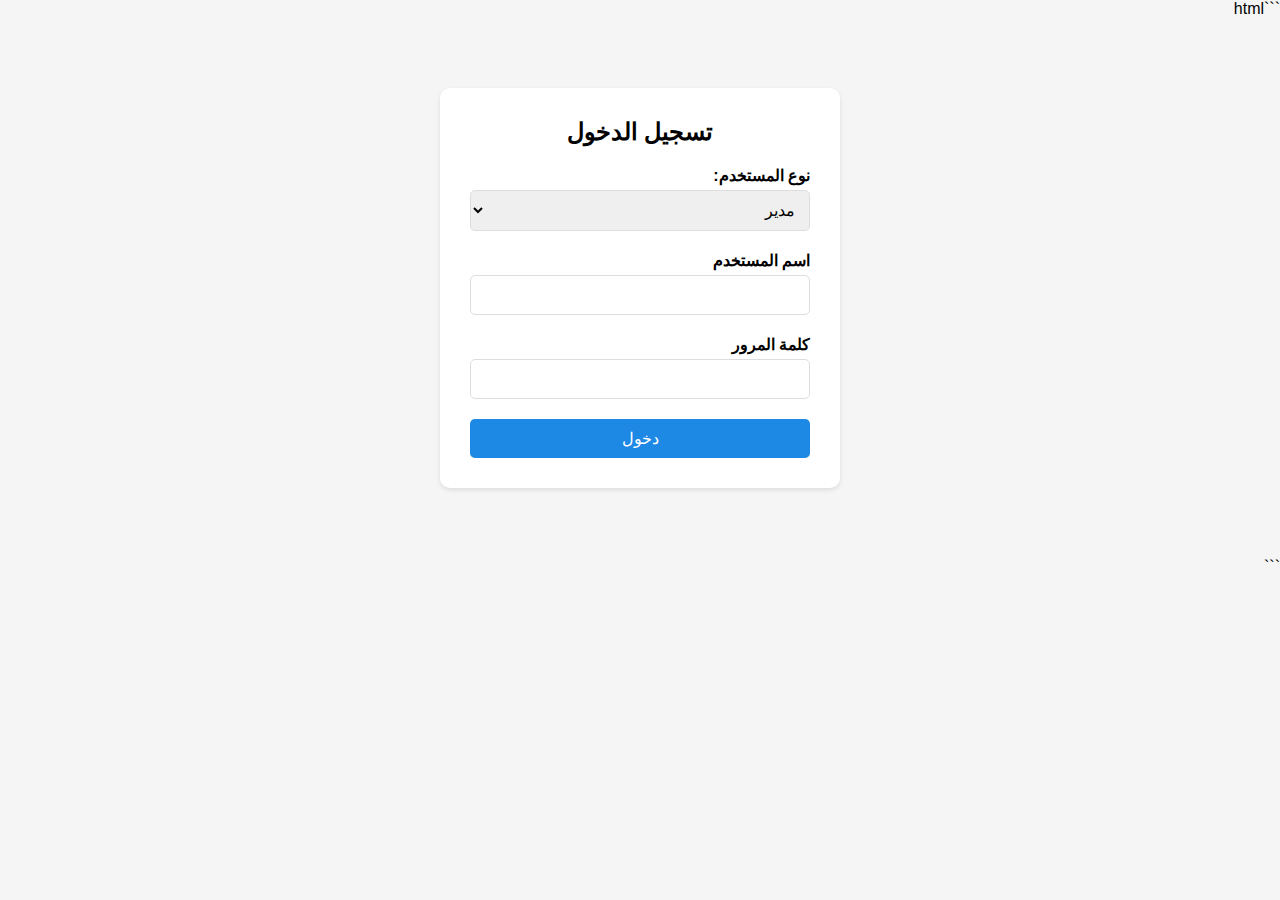
<file: admin.html>
```html <!DOCTYPE html> <html lang="ar" dir="rtl"> <head> <meta charset="UTF-8"> <meta name="viewport" content="width=device-width, initial-scale=1.0"> <title>نظام إدارة Pearl Specialty Coffee</title> <link rel="stylesheet" href="https://cdnjs.cloudflare.com/ajax/libs/font-awesome/6.0.0/css/all.min.css"> <style> * { margin: 0; padding: 0; box-sizing: border-box; font-family: 'Tajawal', sans-serif; } body { background: #f5f5f5; } .container { max-width: 1200px; margin: 0 auto; padding: 20px; } .login-form { background: white; padding: 30px; border-radius: 10px; max-width: 400px; margin: 50px auto; box-shadow: 0 2px 5px rgba(0,0,0,0.1); } .form-group { margin-bottom: 20px; } label { display: block; margin-bottom: 5px; font-weight: bold; } input, select { width: 100%; padding: 10px; border: 1px solid #ddd; border-radius: 5px; font-size: 16px; } button { background: #1e88e5; color: white; padding: 10px 20px; border: none; border-radius: 5px; cursor: pointer; width: 100%; font-size: 16px; } button:hover { background: #1565c0; } .user-type { margin-bottom: 20px; } </style> </head> <body> <div class="container"> <div class="login-form"> <h2 style="margin-bottom: 20px; text-align: center;">تسجيل الدخول</h2> <form onsubmit="return validateLogin(event)"> <div class="user-type"> <label>نوع المستخدم:</label> <select id="userType" required> <option value="admin">مدير</option> <option value="employee">موظف</option> </select> </div> <div class="form-group"> <label>اسم المستخدم</label> <input type="text" id="username" required> </div> <div class="form-group"> <label>كلمة المرور</label> <input type="password" id="password" required> </div> <button type="submit">دخول</button> </form> </div> </div> <script> // بيانات المستخدمين const users = { admin: { username: 'admin', password: 'admin123', role: 'admin' }, employee1: { username: 'emp1', password: 'emp123', role: 'employee' }, employee2: { username: 'emp2', password: 'emp456', role: 'employee' } }; function validateLogin(event) { event.preventDefault(); const username = document.getElementById('username').value; const password = document.getElementById('password').value; const userType = document.getElementById('userType').value; // التحقق من صحة بيانات الدخول for (let user in users) { if (users[user].username === username && users[user].password === password && users[user].role === userType) { // تخزين نوع المستخدم في localStorage localStorage.setItem('userRole', userType); localStorage.setItem('username', username); // توجيه المستخدم للصفحة المناسبة if (userType === 'admin') { window.location.href = 'dashboard-admin.html'; } else { window.location.href = 'dashboard-employee.html'; } return false; } } alert('خطأ في اسم المستخدم أو كلمة المرور'); return false; } </script> </body> </html> ```
</file>
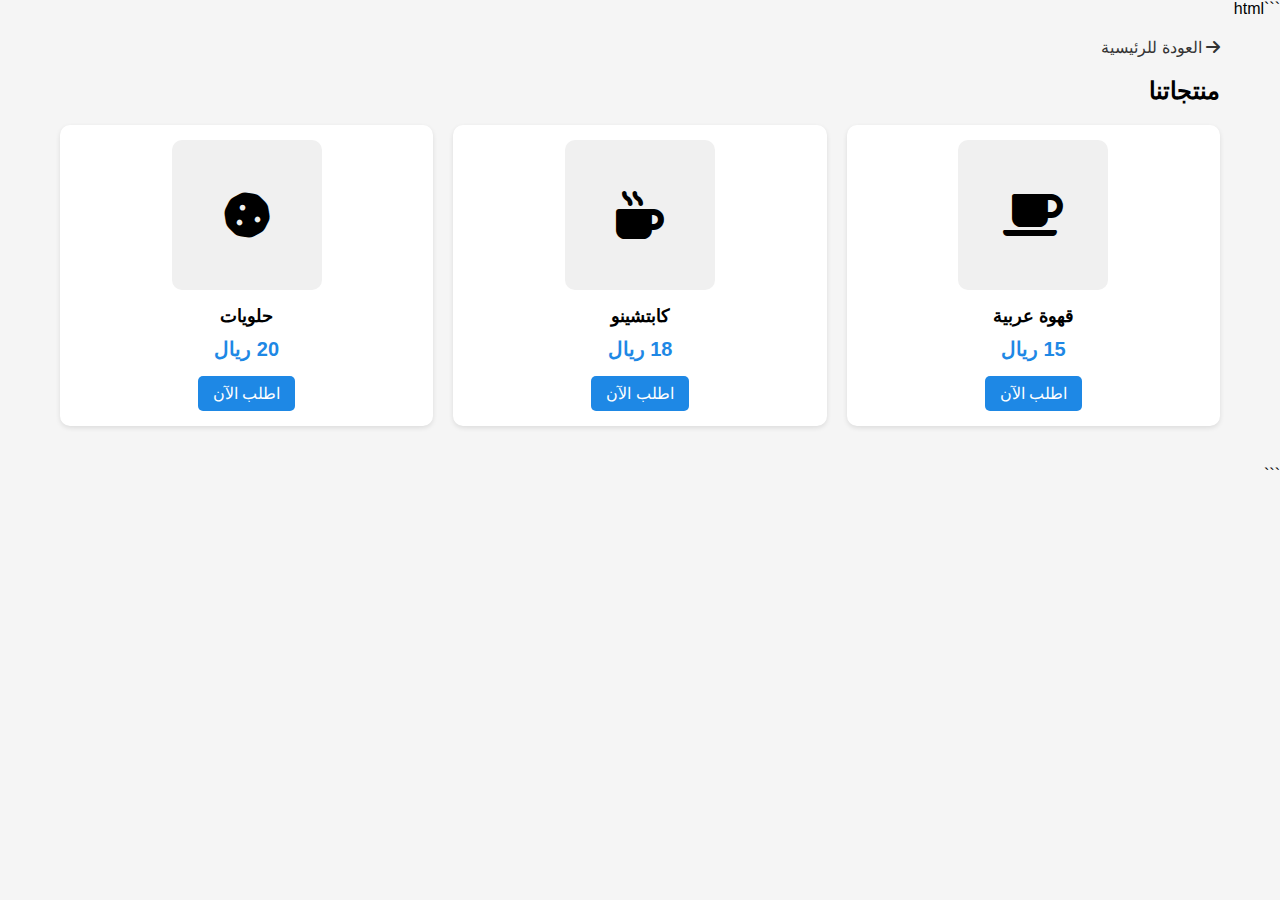
<file: customer.html>
```html <!DOCTYPE html> <html lang="ar" dir="rtl"> <head> <meta charset="UTF-8"> <meta name="viewport" content="width=device-width, initial-scale=1.0"> <title>العملاء - Pearl Specialty Coffee</title> <link rel="stylesheet" href="https://cdnjs.cloudflare.com/ajax/libs/font-awesome/6.0.0/css/all.min.css"> <style> * { margin: 0; padding: 0; box-sizing: border-box; font-family: 'Tajawal', sans-serif; } body { background: #f5f5f5; } .container { max-width: 1200px; margin: 0 auto; padding: 20px; } .products-grid { display: grid; grid-template-columns: repeat(auto-fit, minmax(250px, 1fr)); gap: 20px; padding: 20px 0; } .product-card { background: white; border-radius: 10px; padding: 15px; box-shadow: 0 2px 5px rgba(0,0,0,0.1); text-align: center; } .product-image { width: 150px; height: 150px; margin: 0 auto 15px; background: #f0f0f0; border-radius: 10px; display: flex; align-items: center; justify-content: center; } .product-title { font-size: 18px; margin-bottom: 10px; } .product-price { color: #1e88e5; font-weight: bold; font-size: 20px; margin-bottom: 15px; } .btn { background: #1e88e5; color: white; padding: 8px 15px; border-radius: 5px; text-decoration: none; display: inline-block; } .btn:hover { background: #1565c0; } .back-btn { text-decoration: none; color: #333; display: inline-block; margin-bottom: 20px; } </style> </head> <body> <div class="container"> <a href="index.html" class="back-btn"> <i class="fas fa-arrow-right"></i> العودة للرئيسية </a> <h2>منتجاتنا</h2> <div class="products-grid"> <div class="product-card"> <div class="product-image"> <i class="fas fa-coffee fa-3x"></i> </div> <h3 class="product-title">قهوة عربية</h3> <div class="product-price">15 ريال</div> <a href="#" class="btn">اطلب الآن</a> </div> <div class="product-card"> <div class="product-image"> <i class="fas fa-mug-hot fa-3x"></i> </div> <h3 class="product-title">كابتشينو</h3> <div class="product-price">18 ريال</div> <a href="#" class="btn">اطلب الآن</a> </div> <div class="product-card"> <div class="product-image"> <i class="fas fa-cookie fa-3x"></i> </div> <h3 class="product-title">حلويات</h3> <div class="product-price">20 ريال</div> <a href="#" class="btn">اطلب الآن</a> </div> </div> </div> </body> </html> ```
</file>
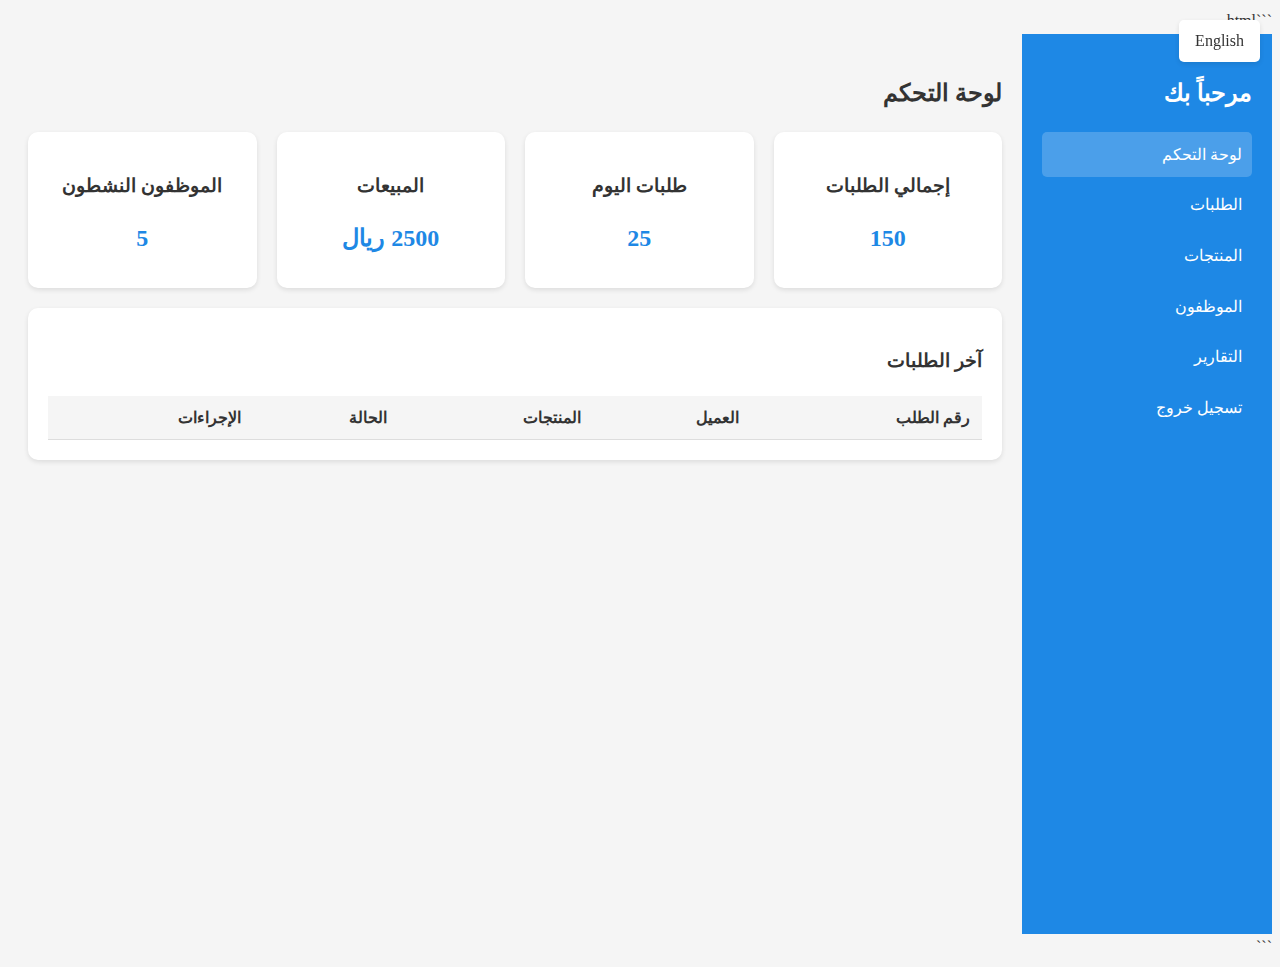
<file: dashboard-admin.html>
```html <!DOCTYPE html> <html lang="ar" dir="rtl"> <head> <meta charset="UTF-8"> <meta name="viewport" content="width=device-width, initial-scale=1.0"> <title>لوحة تحكم المدير - Pearl Specialty Coffee</title> <link rel="stylesheet" href="styles.css"> <style> .dashboard-container { display: grid; grid-template-columns: 250px 1fr; min-height: 100vh; } .sidebar { background: #1e88e5; padding: 20px; color: white; } .main-content { padding: 20px; } .menu-item { padding: 10px; margin: 5px 0; cursor: pointer; border-radius: 5px; transition: background 0.3s; } .menu-item:hover { background: rgba(255, 255, 255, 0.1); } .menu-item.active { background: rgba(255, 255, 255, 0.2); } .stats-container { display: grid; grid-template-columns: repeat(auto-fit, minmax(200px, 1fr)); gap: 20px; margin-bottom: 20px; } .stat-card { background: white; padding: 20px; border-radius: 10px; box-shadow: 0 2px 5px rgba(0,0,0,0.1); text-align: center; } .stat-value { font-size: 24px; font-weight: bold; color: #1e88e5; margin: 10px 0; } </style> </head> <body> <div class="language-switch" onclick="toggleLanguage()" id="langSwitch">English</div> <div class="dashboard-container"> <div class="sidebar"> <h2 id="welcomeText">مرحباً بك</h2> <div class="menu-item active" onclick="showSection('dashboard')"> <i class="fas fa-home"></i> <span id="dashboardText">لوحة التحكم</span> </div> <div class="menu-item" onclick="showSection('orders')"> <i class="fas fa-shopping-cart"></i> <span id="ordersText">الطلبات</span> </div> <div class="menu-item" onclick="showSection('products')"> <i class="fas fa-coffee"></i> <span id="productsText">المنتجات</span> </div> <div class="menu-item" onclick="showSection('employees')"> <i class="fas fa-users"></i> <span id="employeesText">الموظفون</span> </div> <div class="menu-item" onclick="showSection('reports')"> <i class="fas fa-chart-bar"></i> <span id="reportsText">التقارير</span> </div> <div class="menu-item" onclick="logout()"> <i class="fas fa-sign-out-alt"></i> <span id="logoutText">تسجيل خروج</span> </div> </div> <div class="main-content"> <div id="dashboardSection"> <h2 id="dashboardTitle">لوحة التحكم</h2> <div class="stats-container"> <div class="stat-card"> <h3 id="totalOrdersText">إجمالي الطلبات</h3> <div class="stat-value">150</div> </div> <div class="stat-card"> <h3 id="todayOrdersText">طلبات اليوم</h3> <div class="stat-value">25</div> </div> <div class="stat-card"> <h3 id="totalSalesText">المبيعات</h3> <div class="stat-value">2500 ريال</div> </div> <div class="stat-card"> <h3 id="activeEmployeesText">الموظفون النشطون</h3> <div class="stat-value">5</div> </div> </div> <div class="card"> <h3 id="recentOrdersText">آخر الطلبات</h3> <table> <thead> <tr> <th id="orderIdHeader">رقم الطلب</th> <th id="customerHeader">العميل</th> <th id="itemsHeader">المنتجات</th> <th id="statusHeader">الحالة</th> <th id="actionsHeader">الإجراءات</th> </tr> </thead> <tbody id="recentOrdersTable"> <!-- سيتم ملؤها بالبيانات عبر JavaScript --> </tbody> </table> </div> </div> <!-- الأقسام الأخرى --> <div id="ordersSection" style="display: none;"> <!-- محتوى قسم الطلبات --> </div> <div id="productsSection" style="display: none;"> <!-- محتوى قسم المنتجات --> </div> <div id="employeesSection" style="display: none;"> <!-- محتوى قسم الموظفين --> </div> <div id="reportsSection" style="display: none;"> <!-- محتوى قسم التقارير --> </div> </div> </div> <script src="languages.js"></script> <script src="auth.js"></script> <script> // التحقق من تسجيل الدخول if (!checkLoginStatus() || !checkPermission('manage_orders')) { window.location.href = 'login.html'; } let currentLang = localStorage.getItem('language') || 'ar'; function updateTexts() { // تحديث جميع النصوص حسب اللغة المختارة document.getElementById('welcomeText').textContent = getTranslation('dashboard.welcome', currentLang); document.getElementById('dashboardText').textContent = getTranslation('dashboard.title', currentLang); // ... تحديث باقي النصوص } function showSection(sectionName) { // إخفاء جميع الأقسام const sections = ['dashboard', 'orders', 'products', 'employees', 'reports']; sections.forEach(section => { document.getElementById(section + 'Section').style.display = 'none'; }); // إظهار القسم المطلوب document.getElementById(sectionName + 'Section').style.display = 'block'; // تحديث القائمة النشطة const menuItems = document.querySelectorAll('.menu-item'); menuItems.forEach(item => item.classList.remove('active')); event.currentTarget.classList.add('active'); } // تحديث البيانات كل فترة function updateDashboardData() { // هنا يمكن إضافة كود لتحديث البيانات من الخادم } // تحميل البيانات الأولية window.onload = function() { updateTexts(); updateDashboardData(); setInterval(updateDashboardData, 60000); // تحديث كل دقيقة }; </script> </body> </html> ```
</file>
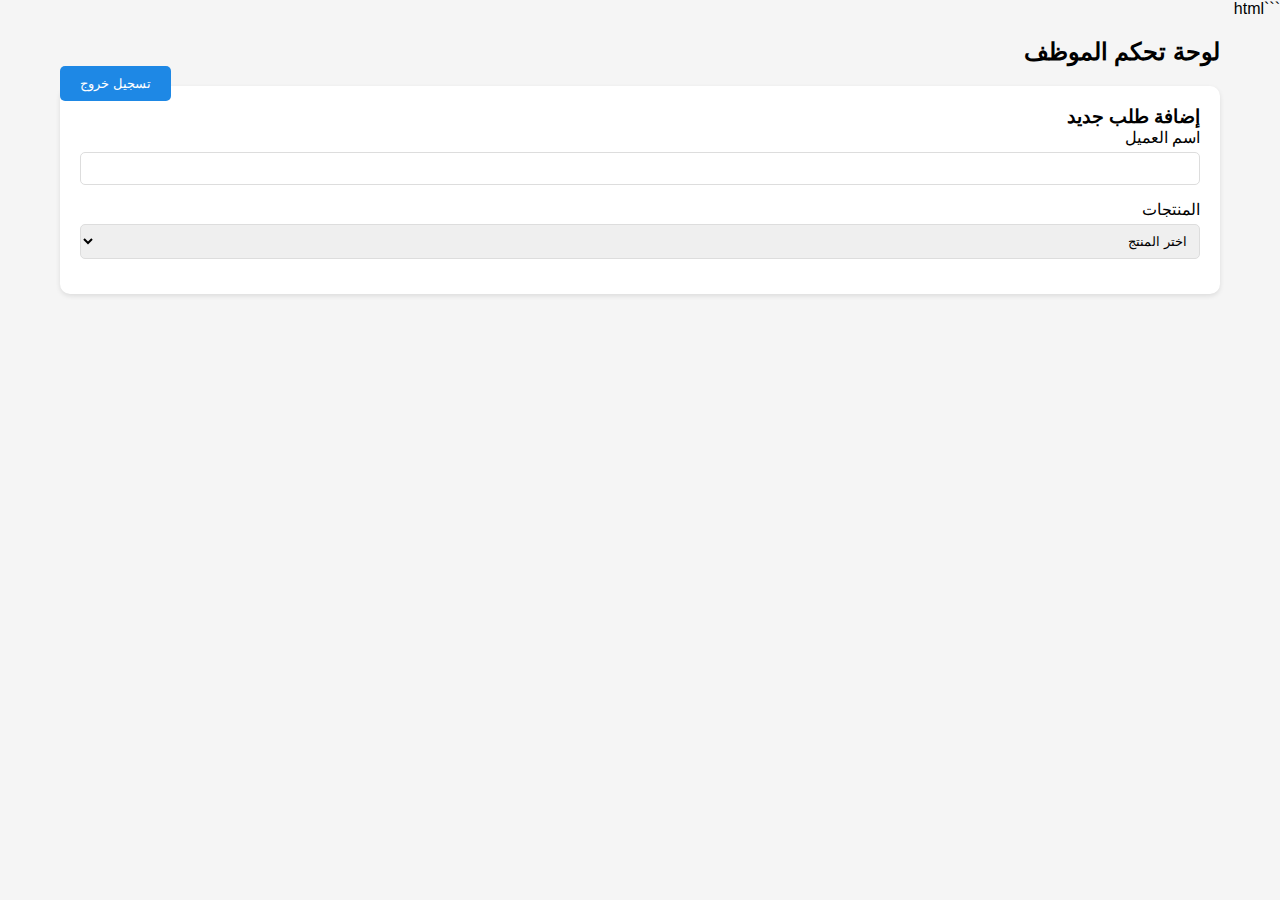
<file: dashboard-employee.html>
```html <!DOCTYPE html> <html lang="ar" dir="rtl"> <head> <meta charset="UTF-8"> <meta name="viewport" content="width=device-width, initial-scale=1.0"> <title>لوحة تحكم الموظف</title> <link rel="stylesheet" href="https://cdnjs.cloudflare.com/ajax/libs/font-awesome/6.0.0/css/all.min.css"> <style> * { margin: 0; padding: 0; box-sizing: border-box; font-family: 'Tajawal', sans-serif; } body { background: #f5f5f5; } .container { max-width: 1200px; margin: 0 auto; padding: 20px; } .orders-section { background: white; border-radius: 10px; padding: 20px; margin-bottom: 20px; box-shadow: 0 2px 5px rgba(0,0,0,0.1); } .order-form { background: white; border-radius: 10px; padding: 20px; margin-bottom: 20px; box-shadow: 0 2px 5px rgba(0,0,0,0.1); } .form-group { margin-bottom: 15px; } label { display: block; margin-bottom: 5px; } input, select { width: 100%; padding: 8px; border: 1px solid #ddd; border-radius: 5px; } button { background: #1e88e5; color: white; padding: 10px 20px; border: none; border-radius: 5px; cursor: pointer; } button:hover { background: #1565c0; } table { width: 100%; border-collapse: collapse; } th, td { padding: 12px; text-align: right; border-bottom: 1px solid #ddd; } .status { padding: 5px 10px; border-radius: 15px; font-size: 14px; } .pending { background: #fff3cd; color: #856404; } .completed { background: #d4edda; color: #155724; } </style> </head> <body> <div class="container"> <header style="margin-bottom: 20px;"> <h2>لوحة تحكم الموظف</h2> <button onclick="logout()" style="float: left;">تسجيل خروج</button> </header> <div class="order-form"> <h3>إضافة طلب جديد</h3> <form onsubmit="return addNewOrder(event)"> <div class="form-group"> <label>اسم العميل</label> <input type="text" id="customerName" required> </div> <div class="form-group"> <label>المنتجات</label> <select id="product" required> <option value="">اختر المنتج</option> <option value="americano">أمريكانو</option> <option
</file>
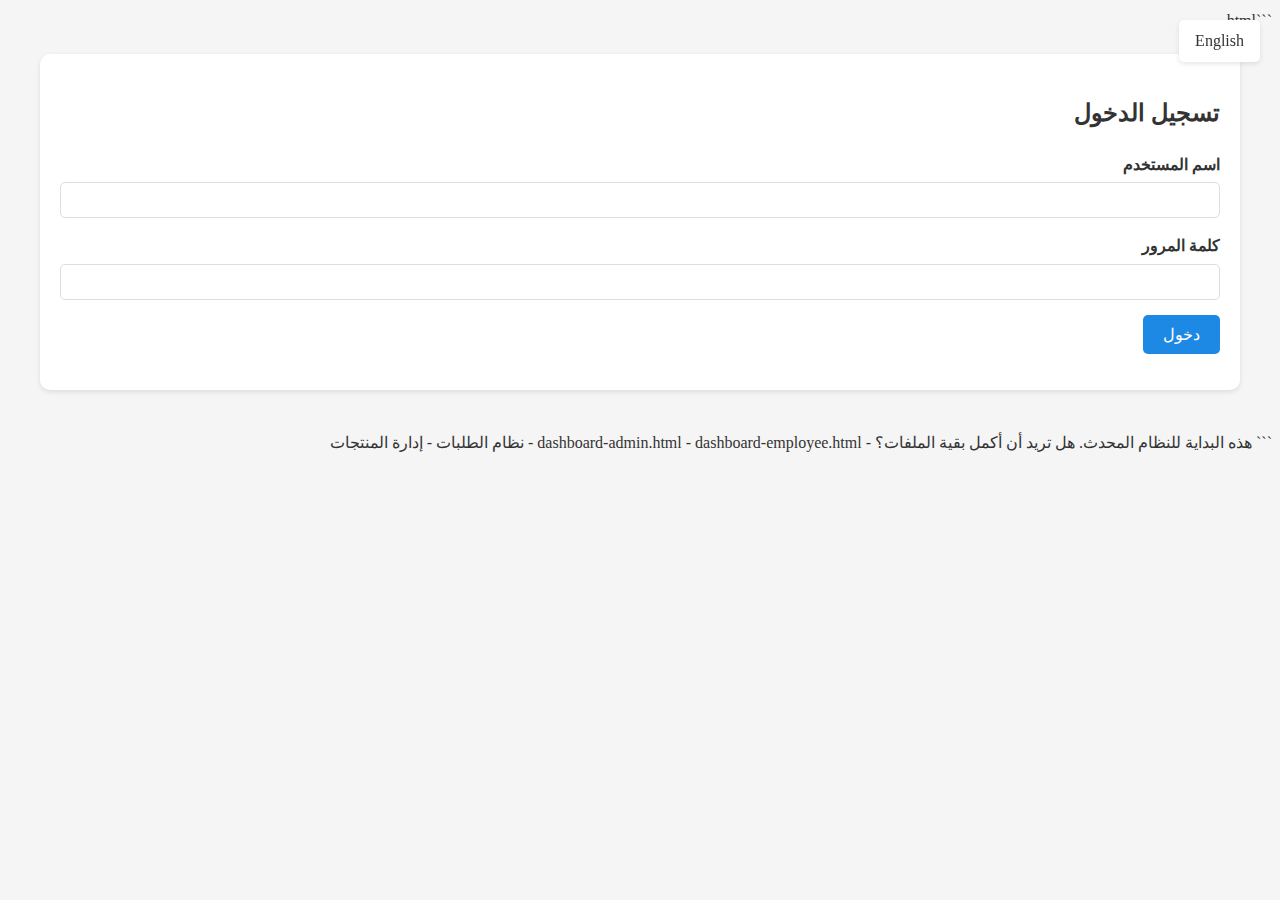
<file: login.html>
```html <!DOCTYPE html> <html lang="ar" dir="rtl"> <head> <meta charset="UTF-8"> <meta name="viewport" content="width=device-width, initial-scale=1.0"> <title>تسجيل الدخول - Pearl Specialty Coffee</title> <link rel="stylesheet" href="styles.css"> </head> <body> <div class="language-switch" onclick="toggleLanguage()" id="langSwitch">English</div> <div class="container"> <div class="card"> <h2 id="loginTitle" class="text-center">تسجيل الدخول</h2> <form id="loginForm" onsubmit="return handleLogin(event)"> <div class="form-group"> <label id="usernameLabel">اسم المستخدم</label> <input type="text" id="username" required> </div> <div class="form-group"> <label id="passwordLabel">كلمة المرور</label> <input type="password" id="password" required> </div> <button type="submit" id="loginBtn">دخول</button> </form> </div> </div> <script src="languages.js"></script> <script src="auth.js"></script> <script> let currentLang = localStorage.getItem('language') || 'ar'; function toggleLanguage() { currentLang = currentLang === 'ar' ? 'en' : 'ar'; localStorage.setItem('language', currentLang); updatePageDirection(); updateTexts(); } function updatePageDirection() { document.documentElement.lang = currentLang; document.documentElement.dir = currentLang === 'ar' ? 'rtl' : 'ltr'; } function updateTexts() { document.getElementById('loginTitle').textContent = getTranslation('login.title', currentLang); document.getElementById('usernameLabel').textContent = getTranslation('login.username', currentLang); document.getElementById('passwordLabel').textContent = getTranslation('login.password', currentLang); document.getElementById('loginBtn').textContent = getTranslation('login.loginBtn', currentLang); document.getElementById('langSwitch').textContent = currentLang === 'ar' ? 'English' : 'عربي'; } function handleLogin(event) { event.preventDefault(); const username = document.getElementById('username').value; const password = document.getElementById('password').value; if (login(username, password)) { const user = JSON.parse(localStorage.getItem('currentUser')); window.location.href = user.role === 'admin' ? 'dashboard-admin.html' : 'dashboard-employee.html'; } else { alert(getTranslation('login.error', currentLang)); } return false; } // تحديث اللغة عند تحميل الصفحة window.onload = function() { updatePageDirection(); updateTexts(); }; </script> </body> </html> ``` هذه البداية للنظام المحدث. هل تريد أن أكمل بقية الملفات؟ - dashboard-admin.html - dashboard-employee.html - نظام الطلبات - إدارة المنتجات
</file>
<file: styles.css>
: ```css * { margin: 0; padding: 0; box-sizing: border-box; font-family: 'Tajawal', sans-serif; } :root { --primary-color: #1e88e5; --secondary-color: #1565c0; --background-color: #f5f5f5; --text-color: #333; --border-color: #ddd; } body { background-color: var(--background-color); color: var(--text-color); line-height: 1.6; } .container { max-width: 1200px; margin: 0 auto; padding: 20px; } .card { background: white; border-radius: 10px; padding: 20px; margin-bottom: 20px; box-shadow: 0 2px 5px rgba(0,0,0,0.1); } .form-group { margin-bottom: 15px; } label { display: block; margin-bottom: 5px; font-weight: bold; } input, select, textarea { width: 100%; padding: 8px 12px; border: 1px solid var(--border-color); border-radius: 5px; font-size: 16px; } button { background: var(--primary-color); color: white; padding: 10px 20px; border: none; border-radius: 5px; cursor: pointer; font-size: 16px; transition: background 0.3s ease; } button:hover { background: var(--secondary-color); } .language-switch { position: fixed; top: 20px; right: 20px; padding: 8px 16px; background: white; border-radius: 5px; cursor: pointer; box-shadow: 0 2px 5px rgba(0,0,0,0.1); } /* Grid System */ .grid { display: grid; grid-template-columns: repeat(auto-fit, minmax(250px, 1fr)); gap: 20px; } /* Table Styles */ table { width: 100%; border-collapse: collapse; margin-top: 20px; } th, td { padding: 12px; text-align: right; border-bottom: 1px solid var(--border-color); } th { background-color: var(--background-color); font-weight: bold; } /* Status Labels */ .status { padding: 5px 10px; border-radius: 15px; font-size: 14px; } .status.pending { background: #fff3cd; color: #856404; } .status.completed { background: #d4edda; color: #155724; } /* Responsive Design */ @media (max-width: 768px) { .grid { grid-template-columns: 1fr; } .language-switch { top: 10px; right: 10px; } } ```
</file>
